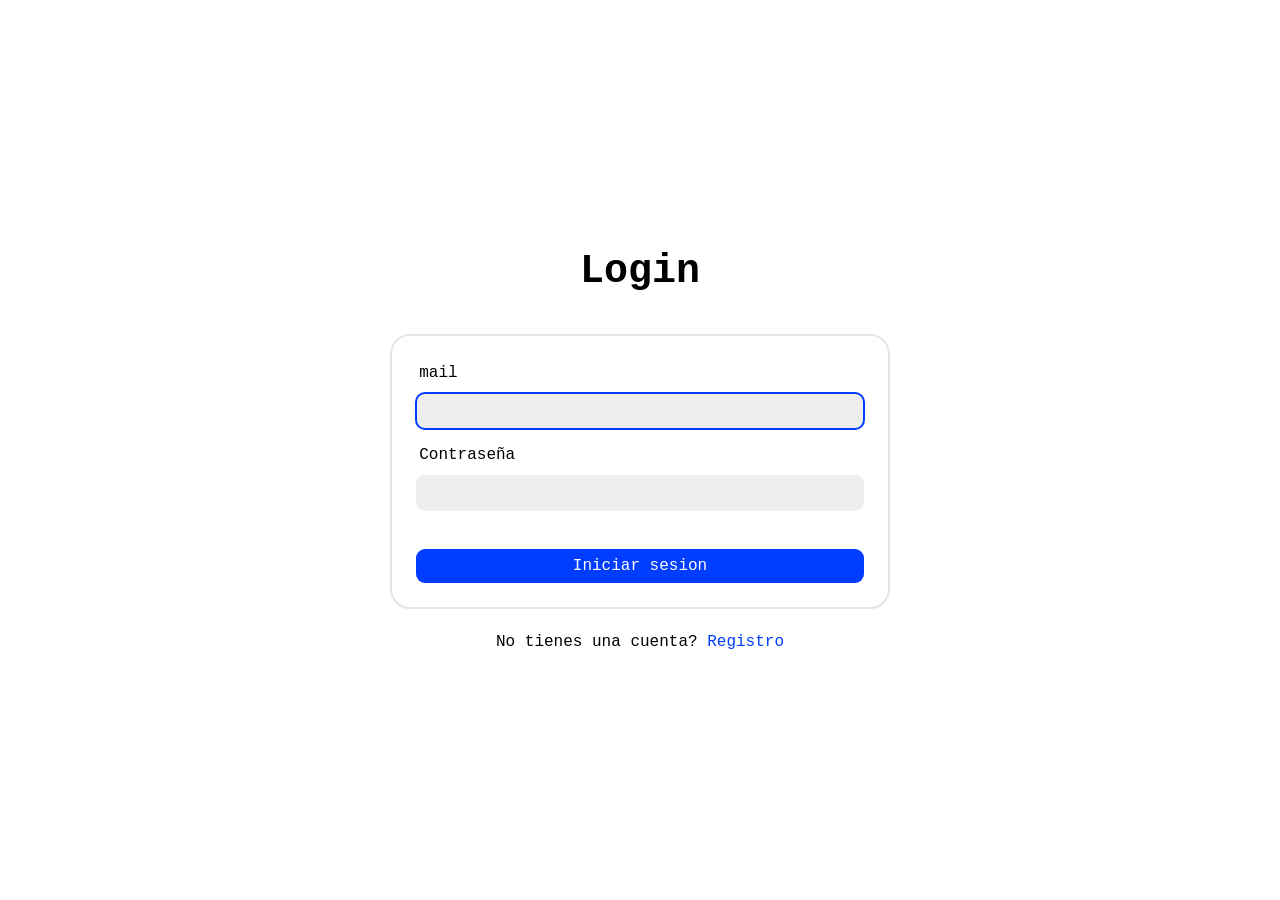
<file: index.html>
<!DOCTYPE html>
<html lang="en">
<head>
    <meta charset="UTF-8">
    <meta name="viewport" content="width=device-width, initial-scale=1.0">
    <title>Home</title>
</head>
<body>
    <section>
        <h1>Home</h1>
        <button id="logout">Logout</button>
    </section>
   <script src="index.js"></script> 
</body>
</html>
</file>
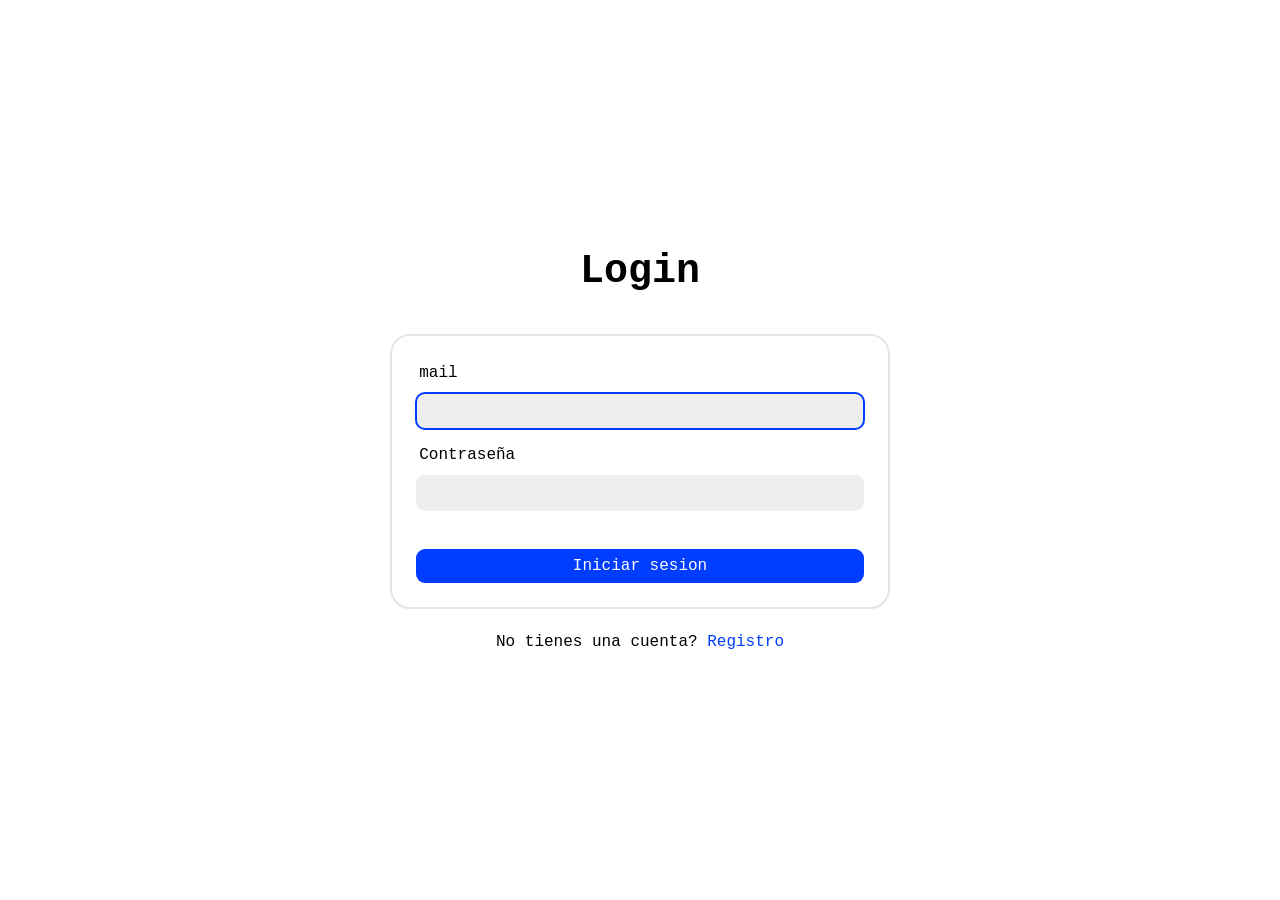
<file: login.html>
<!DOCTYPE html>
<html lang="en">
<head>
    <meta charset="UTF-8">
    <meta name="viewport" content="width=device-width, initial-scale=1.0">
    <link rel="stylesheet" href="stylo.css">
    
    <title>login</title>
</head>
<body>
   <section>
    <h2>Login</h2>
       <form id="loginForm"> 
        <label>mail</label>
        <input type="email" id="email" required autofocus/>
        <label >Contraseña</label>
        <input type="password" id="password" required autofocus/>
        <button  type="submit">Iniciar sesion</button>
  
       </form>
       <p>No tienes una cuenta? <a href="signup.html">Registro</a></p>
   </section>
   <script src="login.js"></script>
</body>
</html>
</file>
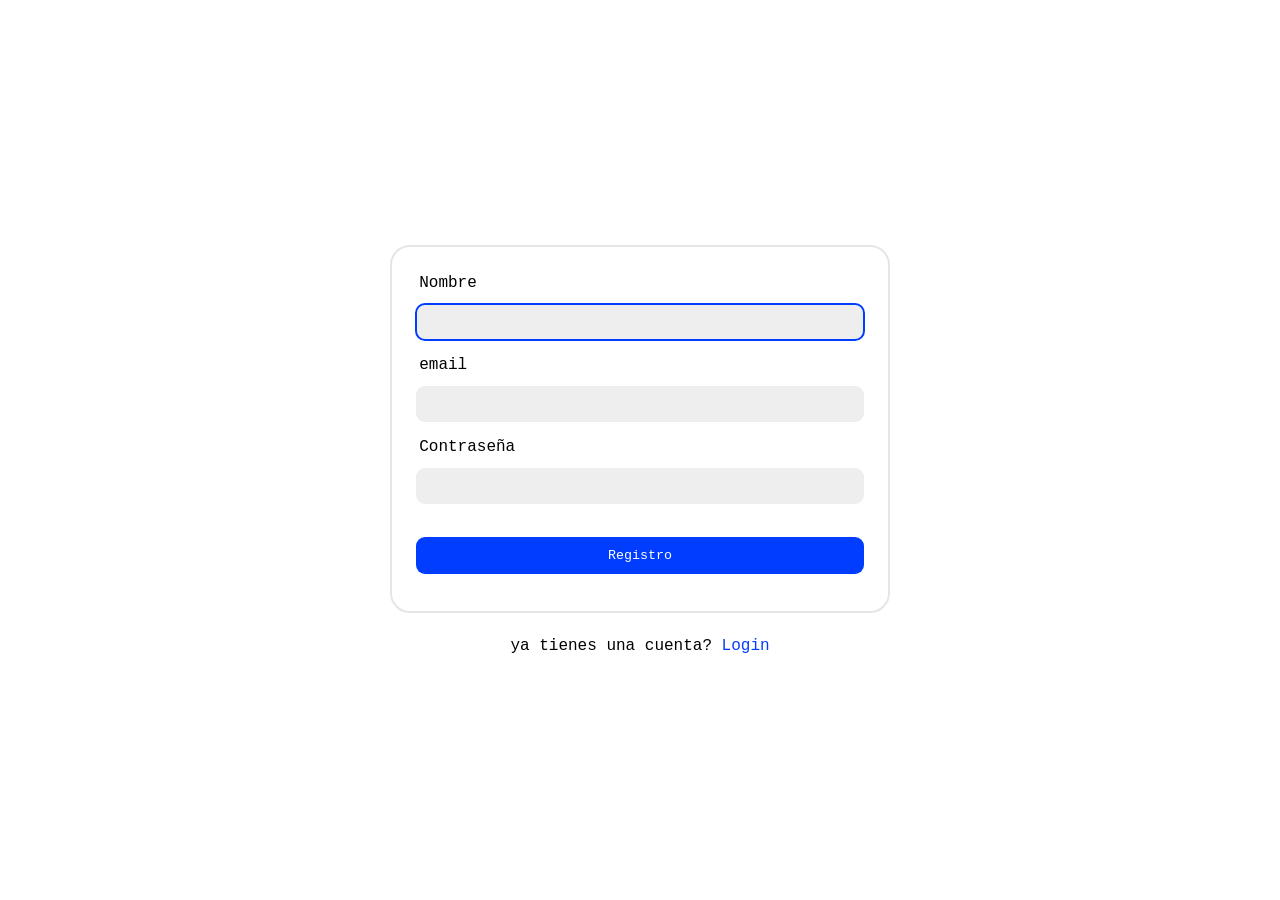
<file: signup.html>
<!DOCTYPE html>
<html lang="en">
<head>
    <meta charset="UTF-8">
    <meta name="viewport" content="width=device-width, initial-scale=1.0">
    <link rel="stylesheet" href="stylo.css">
    <title>Registro</title>
</head>
<body>
    <section>
        <form id="signupForm"> 
            <label >Nombre</label>
            <input type="text" id="name" required autofocus>
            <label>email</label>
            <input type="email" id="email" required autofocus/>
            <label >Contraseña</label>
            <input type="password" id="password" required autofocus/>
            <input type="submit" value="Registro">
           </form>
           <p>ya tienes una cuenta? <a href="login.html">Login</a></p>
    </section>
    <script src="signup.js"></script>
</body>
</html>
</file>
<file: stylo.css>
:root{
    --font-mono: ui-monospace, Menlo, Monaco, 'Cascadia Mono', 'Segoe UI Mono',
    'Roboto Mono', 'Oxygen Mono', 'Ubuntu Monospace', 'Source Code Pro',
    'Fira Mono', 'Droid Sans Mono', 'Courier New', monospace;
    --transition: all 0.1s cubic-bezier(0.645, 0.045, 0.355, 1)
}

* {
    margin:0;
    padding:0;
    box-sizing:border-box;
}

body{
    font-family: var(--font-mono);
}

section{
    display:flex;
    flex-wrap: wrap;
    height: 100vh;
    align-items: center;
    justify-content: center;
    flex-direction: column;
    padding: 1em;
}

section h1{
    font-size: 3em;
}

section h2{
    text-align:center;
    width: 100%;
    margin-bottom: 1em;
    font-size: 2.5em
}

section form{
    padding: 1.5em;
    display:flex;
    flex-wrap: wrap;
    max-width: 500px;
    border-radius: 20px;
    border: 2px solid rgba(0,0,0,.1);
}

section form label{
    width: 100%;
    padding: 0.2em;
    margin-bottom: 0.5em;
}

section form input{
    width: 100%;
    margin-bottom: 1em;
    padding: 0.8em;
    border-radius: 9px;
    border: none;
    outline-color: #003DFF;
    background-color: #eee;
}

section form input[type='submit']{
    margin-top: 1.5em;
    background-color: #003DFF;
    color: #fff;
    font-family: var(--font-mono);
    transition: var(--transition);
} 

section form input[type='submit']:active{
    transform: scale(0.97);
}

section p{
    margin-top: 1.5em;

}


section p a{
    text-decoration: none;
    color: #003DFF;
}


/* Home */

section button{
    background-color: #003DFF;
    color: #fff;
    font-family: var(--font-mono);
    transition: var(--transition);
    border: none;
    padding: 0.5em 1em;
    border-radius: 9px;
    margin-top: 1.5em;
    font-size: 1em;
    width: 600px;
}
</file>
